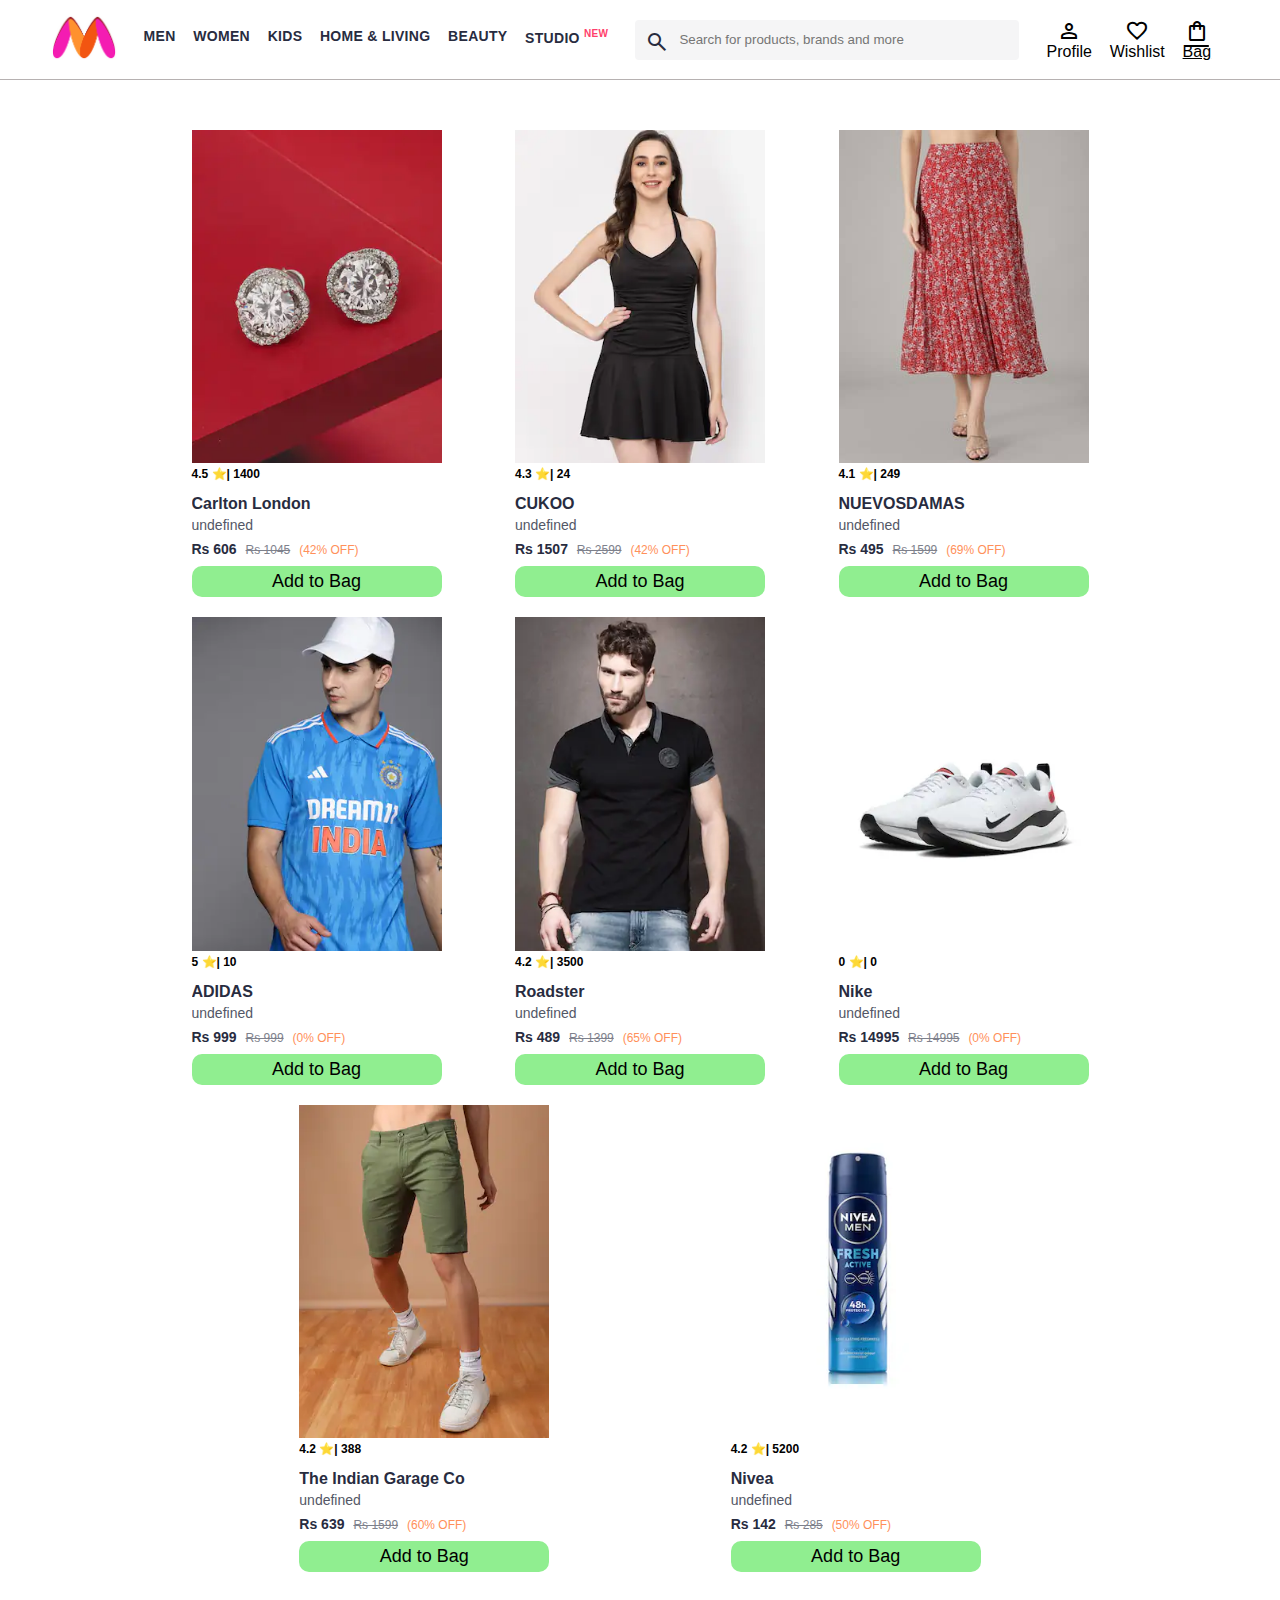
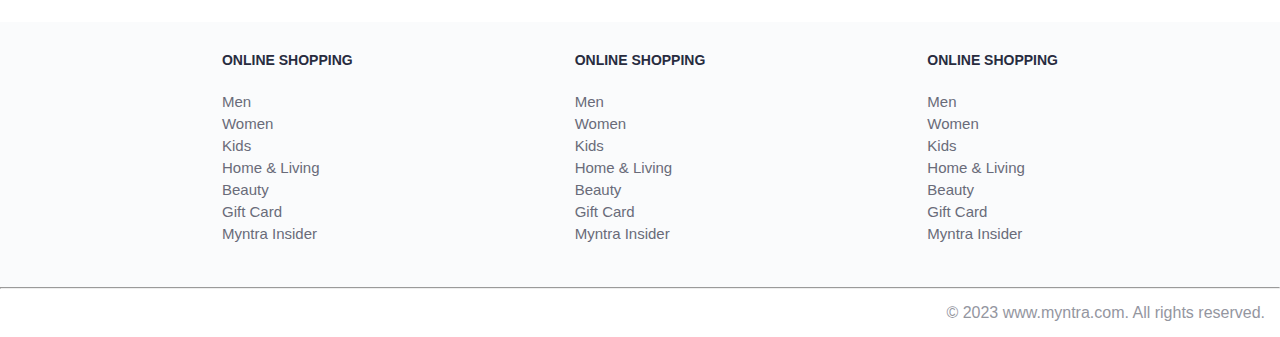
<file: index.html>
<!DOCTYPE html>
<html lang="en">
<head>
    <title>Myntra Functional Clone</title>
    <link rel="stylesheet" href="index.css">
    <link rel="stylesheet" href="https://fonts.googleapis.com/css2?family=Material+Symbols+Outlined:opsz,wght,FILL,GRAD@20..48,100..700,0..1,-50..200" />
</head>
<body>
    <header>
        <div class="logo_container">
            <a href="#"><img class="myntra_home" src="download.png" alt="Myntra Home"></a>
        </div>
        <nav class="nav_bar">
            <a href="#">Men</a>
            <a href="#">Women</a>
            <a href="#">Kids</a>
            <a href="#">Home & Living</a>
            <a href="#">Beauty</a>
            <a href="#">Studio <sup>New</sup></a>
        </nav>
        <div class="search_bar">
            <span class="material-symbols-outlined search_icon">search</span>
            <input class="search_input" placeholder="Search for products, brands and more">
        </div>
        <div class="action_bar">
            <div class="action_container">
                <span class="material-symbols-outlined action_icon">person</span>
                <span class="action_name">Profile</span>
            </div>

            <div class="action_container">
                <span class="material-symbols-outlined action_icon">favorite</span>
                <span class="action_name">Wishlist</span>
            </div>

            <a class="action_container" href="bag.html">
                <span class="material-symbols-outlined action_icon">shopping_bag</span>
                <span class="action_name">Bag</span>
            </a>
        </div>
    </header>
    <main>
        <div class="items-container">
         </div>
    </main>
    <footer>
        <div class="footer_container">
            <div class="footer_column">
                <h3>ONLINE SHOPPING</h3>

                <a href="#">Men</a>
                <a href="#">Women</a>
                <a href="#">Kids</a>
                <a href="#">Home & Living</a>
                <a href="#">Beauty</a>
                <a href="#">Gift Card</a>
                <a href="#">Myntra Insider</a>
            </div>

            <div class="footer_column">
                <h3>ONLINE SHOPPING</h3>

                <a href="#">Men</a>
                <a href="#">Women</a>
                <a href="#">Kids</a>
                <a href="#">Home & Living</a>
                <a href="#">Beauty</a>
                <a href="#">Gift Card</a>
                <a href="#">Myntra Insider</a>
            </div>

            <div class="footer_column">
                <h3>ONLINE SHOPPING</h3>

                <a href="#">Men</a>
                <a href="#">Women</a>
                <a href="#">Kids</a>
                <a href="#">Home & Living</a>
                <a href="#">Beauty</a>
                <a href="#">Gift Card</a>
                <a href="#">Myntra Insider</a>
            </div>
        </div>
        <hr>

        <div class="copyright">
            © 2023 www.myntra.com. All rights reserved.
        </div>
    </footer>
    <script src="items.js"></script>
    <script src="index.js"></script>  
</body>
</html>
</file>
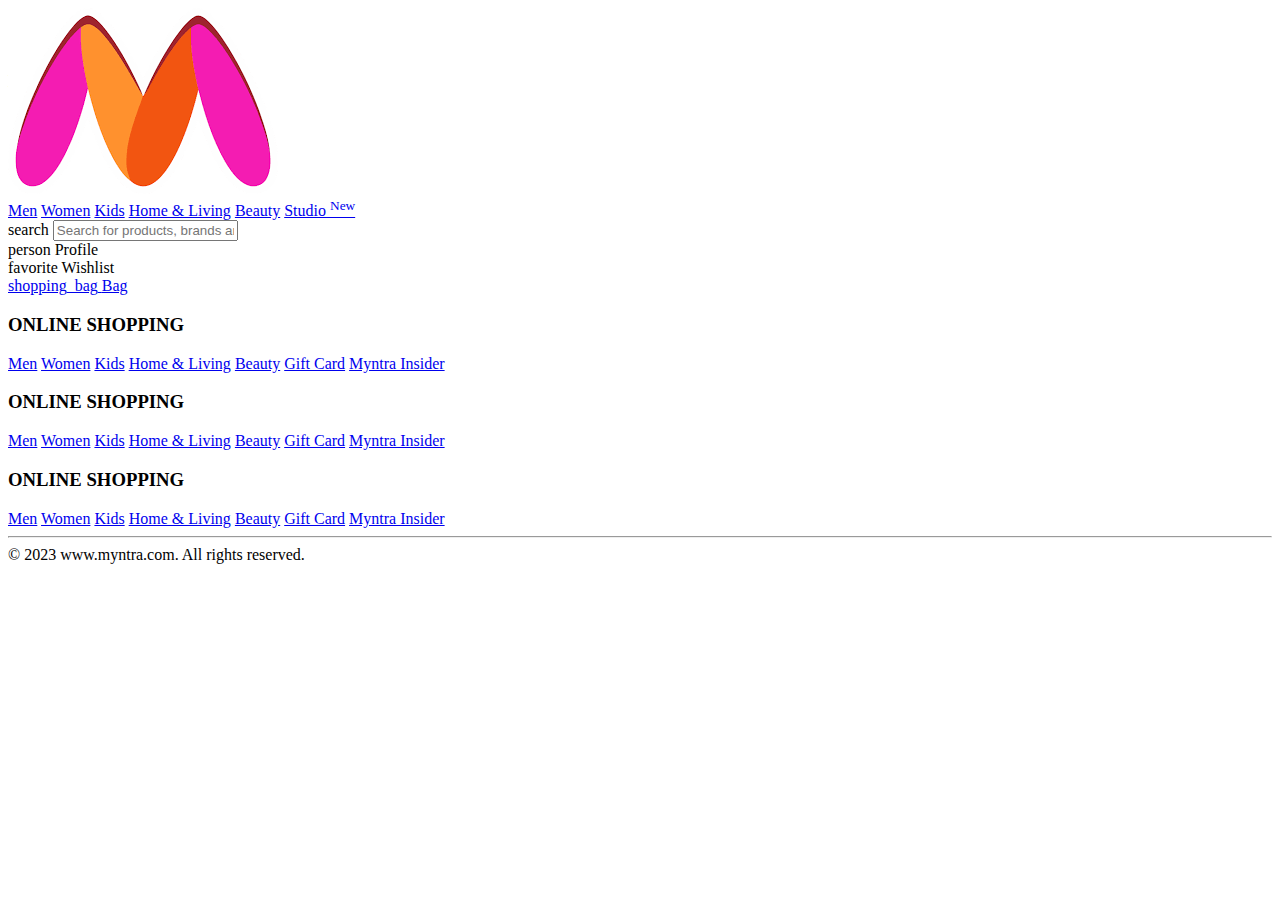
<file: hireme.html>
<!DOCTYPE html>
<html lang="en">
<head>
    <title>Hiremi</title>
  
</head>
<body>
    <header>
      <div class="logo_container">
            <a href="#"><img class="myntra_home" src="download.png" alt="Myntra Home"></a>
        </div> 
     <nav class="nav_bar">
            <a href="#">Men</a>
            <a href="#">Women</a>
            <a href="#">Kids</a>
            <a href="#">Home & Living</a>
            <a href="#">Beauty</a>
            <a href="#">Studio <sup>New</sup></a>
        </nav>
        <div class="search_bar">
            <span class="material-symbols-outlined search_icon">search</span>
            <input class="search_input" placeholder="Search for products, brands and more">
        </div>
        <div class="action_bar">
            <div class="action_container">
                <span class="material-symbols-outlined action_icon">person</span>
                <span class="action_name">Profile</span>
            </div>

            <div class="action_container">
                <span class="material-symbols-outlined action_icon">favorite</span>
                <span class="action_name">Wishlist</span>
            </div>

            <a class="action_container" href="pages/bag.html">
                <span class="material-symbols-outlined action_icon">shopping_bag</span>
                <span class="action_name">Bag</span>
            </a> 
        </div>
    </header>
    <main>
        <div class="items-container">
         </div>
    </main>
    <footer>
        <div class="footer_container">
            <div class="footer_column">
                <h3>ONLINE SHOPPING</h3>

                <a href="#">Men</a>
                <a href="#">Women</a>
                <a href="#">Kids</a>
                <a href="#">Home & Living</a>
                <a href="#">Beauty</a>
                <a href="#">Gift Card</a>
                <a href="#">Myntra Insider</a>
            </div>

            <div class="footer_column">
                <h3>ONLINE SHOPPING</h3>

                <a href="#">Men</a>
                <a href="#">Women</a>
                <a href="#">Kids</a>
                <a href="#">Home & Living</a>
                <a href="#">Beauty</a>
                <a href="#">Gift Card</a>
                <a href="#">Myntra Insider</a>
            </div>

            <div class="footer_column">
                <h3>ONLINE SHOPPING</h3>

                <a href="#">Men</a>
                <a href="#">Women</a>
                <a href="#">Kids</a>
                <a href="#">Home & Living</a>
                <a href="#">Beauty</a>
                <a href="#">Gift Card</a>
                <a href="#">Myntra Insider</a>
            </div>
        </div>
        <hr>

        <div class="copyright">
            © 2023 www.myntra.com. All rights reserved.
        </div>
    </footer> 

</body>
</html>
</file>
<file: index.css>
**************** Item Page CSS **************************/
.action_container {
    text-decoration: none;
}
a.action_container:link {
    color:black;
}
.item-details {
    cursor: pointer;
    width: 250px;
    margin: 10px;
}
.stars {
    font-size: 12px;
    font-weight: 700;
    text-align: left;
}
.company {
    font-size: 18px;
    font-weight: 700;
    line-height: 1;
    color: #282c3f;
    margin-bottom: 6px;
    overflow: hidden;
    text-overflow: ellipsis;
    white-space: nowrap;
    margin-top: 20px;
}
.item-name {
    color: #535766;
    font-size: 16px;
    line-height: 1;
    margin-bottom: 0;
    margin-top: 0;
    overflow: hidden;
    text-overflow: ellipsis;
    white-space: nowrap;
    font-weight: 400;
    display: block;
}
.price-container {
    margin-top: 10px;
}
.current-price {
    font-size: 14px;
    font-weight: 700;
    color: #282c3f;
}
.original-price {
    text-decoration: line-through;
    color: #7e818c;
    font-weight: 400;
    margin-left: 5px;
    font-size: 12px;
}
.discount-percentage {
    color: #ff905a;
    font-weight: 400;
    font-size: 12px;
    margin-left: 5px;
}
.btn-bag {
    background-color: lightgreen;
    border: none;
    padding: 5px 15px;
    border-radius: 10px;
    width: 100%;
    margin-top: 7px;
    font-size: 20px;
    cursor: pointer;
}
.bag-items {
    background-color: #f16565;
    white-space: nowrap;
    text-align: center;
    line-height: 18px;
    padding: 0 6px;
    height: 18px;
    position: relative;
    border-radius: 50%;
    font-size: 12px;
    color: #fff;
    left: 13px;
    top: -44px;
    font-weight: 700;
    cursor: pointer;
}

* {
    margin: 0;
    padding: 0;
    font-family: Assistant,-apple-system,BlinkMacSystemFont,Segoe UI,Roboto,Helvetica,Arial,sans-serif;
    box-sizing: border-box;
}
header {
    display: flex;
    background-color: #ffffff;
    height: 80px;
    justify-content: space-between;
    align-items: center;
    border-bottom: 1px solid #b6b1b1;
}
.myntra_home {
    height: 45px;
}
.logo_container {
    margin-left: 4%;
}
.action_bar {
    margin-right: 4%;
}
.nav_bar {
    display: flex;
    min-width: 500px;
    justify-content: space-evenly;
}
.nav_bar a {
    font-size: 14px;
    letter-spacing: .3px;
    color: #282c3f;
    font-weight: 700;
    text-transform: uppercase;
    text-decoration: none;
    padding: 28px 0;
    border-bottom: 5px solid #ffffff;
}
.nav_bar a:hover {
    border-bottom: 4px solid #f54e77;
}

.nav_bar a sup {
    color: #ff3f6c;
    font-size: 10px;
}

.search_bar {
    height: 40px;
    min-width: 200px;
    width: 30%;
    display: flex;
    align-items: center;
}
.search_icon {
    box-sizing: content-box;
    height: 20px;
    padding: 10px;

    background-color: #f5f5f6;
    color: #282c3f;
    font-weight: 300;
    border-radius: 4px 0 0 4px;
}
.search_input {
    color: #696e79;
    background-color: #f5f5f6;
    flex-grow: 1;
    height: 40px;
    border: 0;
    border-radius: 0 4px 4px 0;
}

.action_bar {
    display: flex;
    min-width: 200px;
    justify-content: space-evenly;
}

.action_container {
    display: flex;
    flex-direction: column;
    align-items: center;
}

 Main section
.banner_container {
    margin: 40px 0;
}
.banner_image {
    width: 100%;
}

.category_heading {
    text-transform: uppercase;
    color: #3e4152;
    letter-spacing: .15em;
    font-size: 1.8em;
    margin: 50px 0 10px 30px;
    max-height: 5em;
    font-weight: 700;
}

.category-items, .items-container{
    width: 80%;
    margin: 50px 10%;
    display: flex;
    flex-wrap: wrap;
    justify-content: space-evenly;
}

.sale_item {
    width: 250px;
}

.footer_container {
    padding: 30px 0px 40px 0px;
    background: #FAFBFC;
    display: flex;
    justify-content: space-evenly;
}

.footer_column {
    display: flex;
    flex-direction: column;
}

.footer_column h3 {
    color: #282c3f;
    font-size: 14px;
    margin-bottom: 25px;
}

.footer_column a {
    color: #696b79;
    font-size: 15px;
    text-decoration: none;
    padding-bottom: 5px;
}

.copyright {
    color: #94969f;
    text-align: end;
    padding: 15px;
}
.items-container{
    width: 80%;
    margin: 40px 10%;
}
.item-container{
    margin: 10px;
width: 250px;
}
.item-image{
width: 100%;
}
.rating{
    font-size: 12px;
    font-weight: 700;

}
.company-Name{
    margin-top: 15px;
    font-size: 16px;
    font-weight: 700;
    line-height: 1;
    color: #282c3f;
    margin-bottom: 6px;
    overflow: hidden;
    text-overflow: ellipsis;
    white-space: nowrap;

}
.item-name{
    color: #535766;
    font-size: 14px;
    line-height: 1;
    margin-bottom: 0;
    margin-top: 0;
    overflow: hidden;
    text-overflow: ellipsis;
    white-space: nowrap;
    font-weight: 400;
    display: block;

}
.price{
    margin-top: 10px;
    font-size: 14px;
    line-height: 15px;
    color: #282c3f;
    white-space: nowrap;

}
.current-price{
    font-size: 14px;
    font-weight: 700;
    color: #282c3f;


}
.original-price{
    text-decoration: line-through;
    color: #7e818c;
    font-weight: 400;
    margin-left: 5px;
    font-weight: 12px;
    


}
.discount{
    color: #ff905a;
    font-weight: 400;
    font-size: 12px;
    margin-left: 5px;

}
.btn-add-bag{
    width: 100%;
    margin-top: 8px;
    font-size: 18px;
    background-color: lightgreen;
    border: none;
    padding: 5px 15px;
    border-radius: 10px;
    cursor: pointer;
}
</file>
